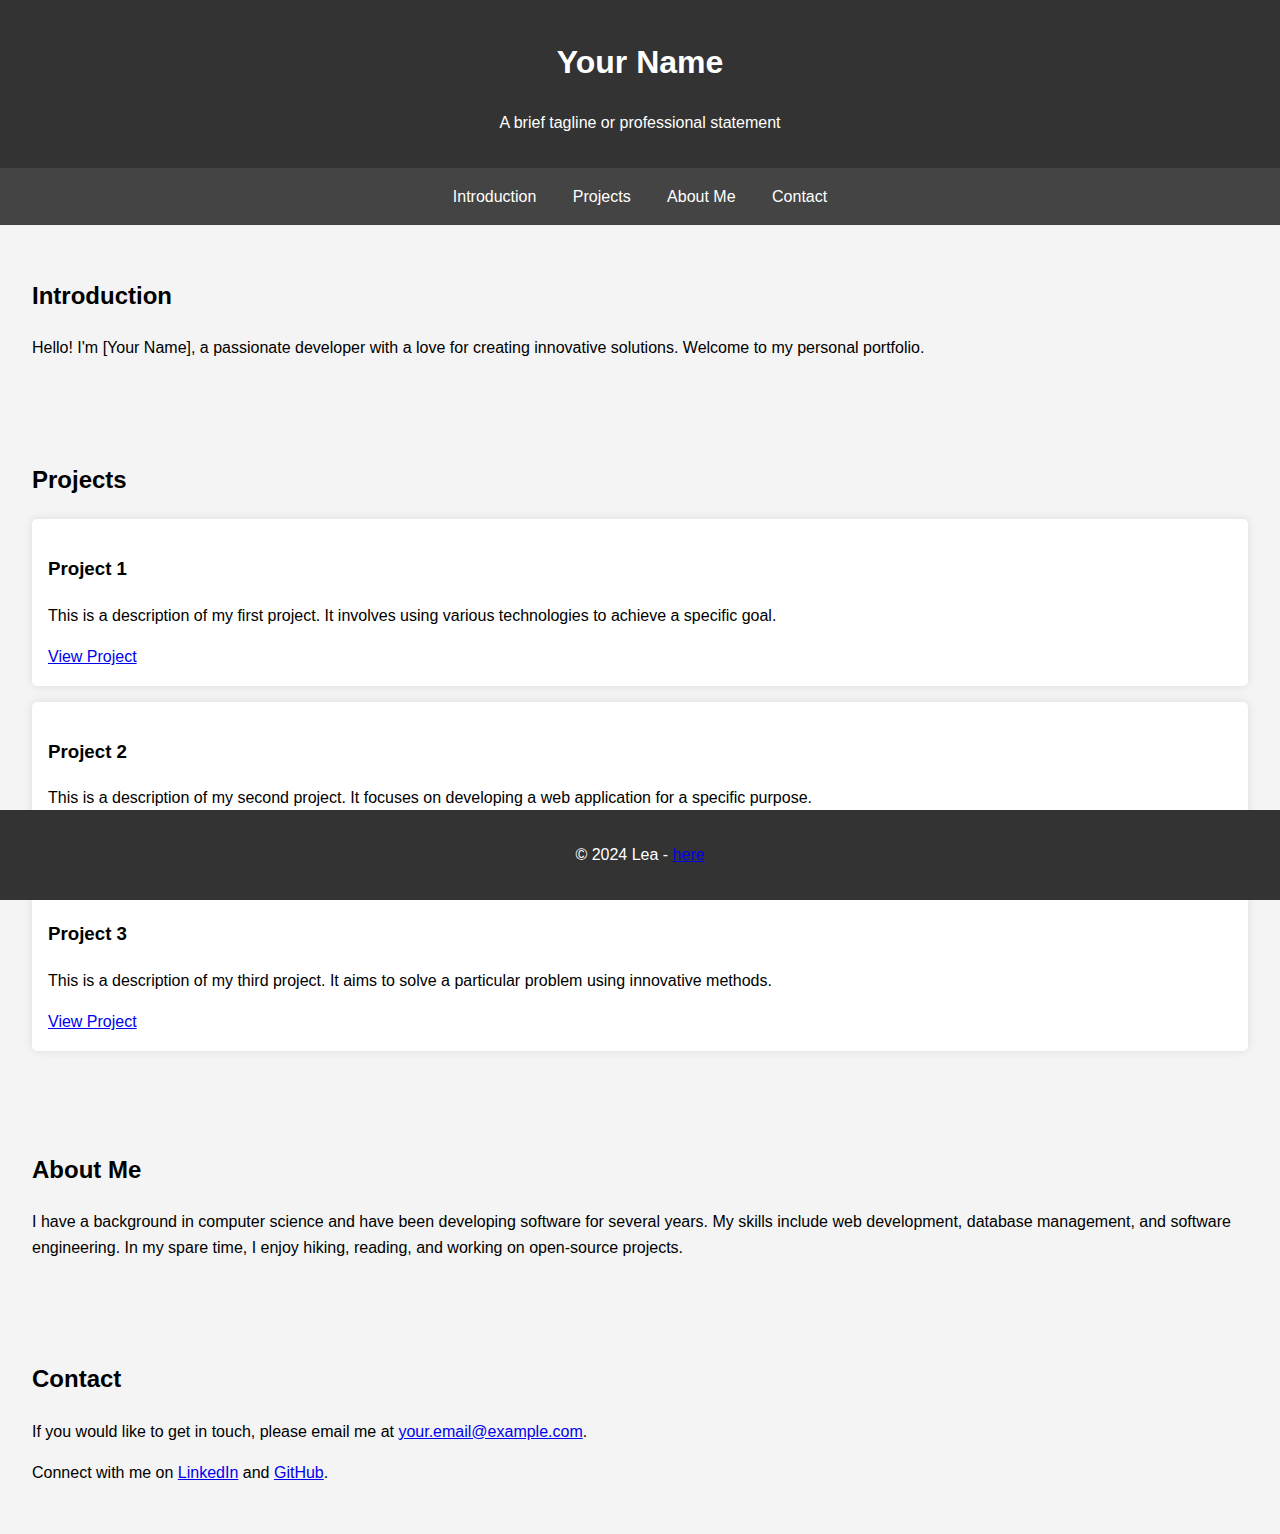
<file: css_basic/index.html>
<!DOCTYPE html>
<html lang="en">
<head>
    <meta charset="utf-8">
    <title>Your Name - Personal Portfolio</title>
    <style>
        body {
            font-family: Arial, sans-serif;
            line-height: 1.6;
            margin: 0;
            padding: 0;
            background-color: #f4f4f4;
        }
        header {
            background: #333;
            color: #fff;
            padding: 1rem 0;
            text-align: center;
        }
        nav ul {
            background: #444;
            color: #fff;
            overflow: hidden;
            padding: 0;
            text-align: center;
            list-style: none;
            margin: 0;
        }
        nav ul li {
            display: inline;
            margin: 0;
        }
        nav ul li a {
            display: inline-block;
            padding: 1rem;
            color: #fff;
            text-decoration: none;
        }
        section {
            padding: 2rem;
        }
        footer {
            text-align: center;
            padding: 1rem 0;
            background: #333;
            color: #fff;
            position: fixed;
            width: 100%;
            bottom: 0;
        }
        .project {
            background: #fff;
            margin: 1rem 0;
            padding: 1rem;
            border-radius: 5px;
            box-shadow: 0 0 10px rgba(0, 0, 0, 0.1);
        }
    </style>
</head>
<body>

<header>
    <h1>Your Name</h1>
    <p>A brief tagline or professional statement</p>
</header>

<nav>
    <ul>
        <li><a href="#introduction">Introduction</a></li>
        <li><a href="#projects">Projects</a></li>
        <li><a href="#about">About Me</a></li>
        <li><a href="#contact">Contact</a></li>
    </ul>
</nav>

<section id="introduction">
    <h2>Introduction</h2>
    <p>Hello! I'm [Your Name], a passionate developer with a love for creating innovative solutions. Welcome to my personal portfolio.</p>
</section>

<section id="projects">
    <h2>Projects</h2>
    <article class="project">
        <h3>Project 1</h3>
        <p>This is a description of my first project. It involves using various technologies to achieve a specific goal.</p>
        <a href="https://github.com/yourusername/project1" target="_blank">View Project</a>
    </article>
    <article class="project">
        <h3>Project 2</h3>
        <p>This is a description of my second project. It focuses on developing a web application for a specific purpose.</p>
        <a href="https://github.com/yourusername/project2" target="_blank">View Project</a>
    </article>
    <article class="project">
        <h3>Project 3</h3>
        <p>This is a description of my third project. It aims to solve a particular problem using innovative methods.</p>
        <a href="https://github.com/yourusername/project3" target="_blank">View Project</a>
    </article>
</section>

<section id="about">
    <h2>About Me</h2>
    <p>I have a background in computer science and have been developing software for several years. My skills include web development, database management, and software engineering. In my spare time, I enjoy hiking, reading, and working on open-source projects.</p>
</section>

<section id="contact">
    <h2>Contact</h2>
    <p>If you would like to get in touch, please email me at <a href="mailto:your.email@example.com">your.email@example.com</a>.</p>
    <p>Connect with me on <a href="https://www.linkedin.com/in/yourprofile" target="_blank">LinkedIn</a> and <a href="https://github.com/yourusername" target="_blank">GitHub</a>.</p>
</section>

<footer>
    <p>&copy; 2024 Lea - <a href="https://yourwebsite.com" target="_blank">here</a></p>
</footer>

</body>
</html>
</file>
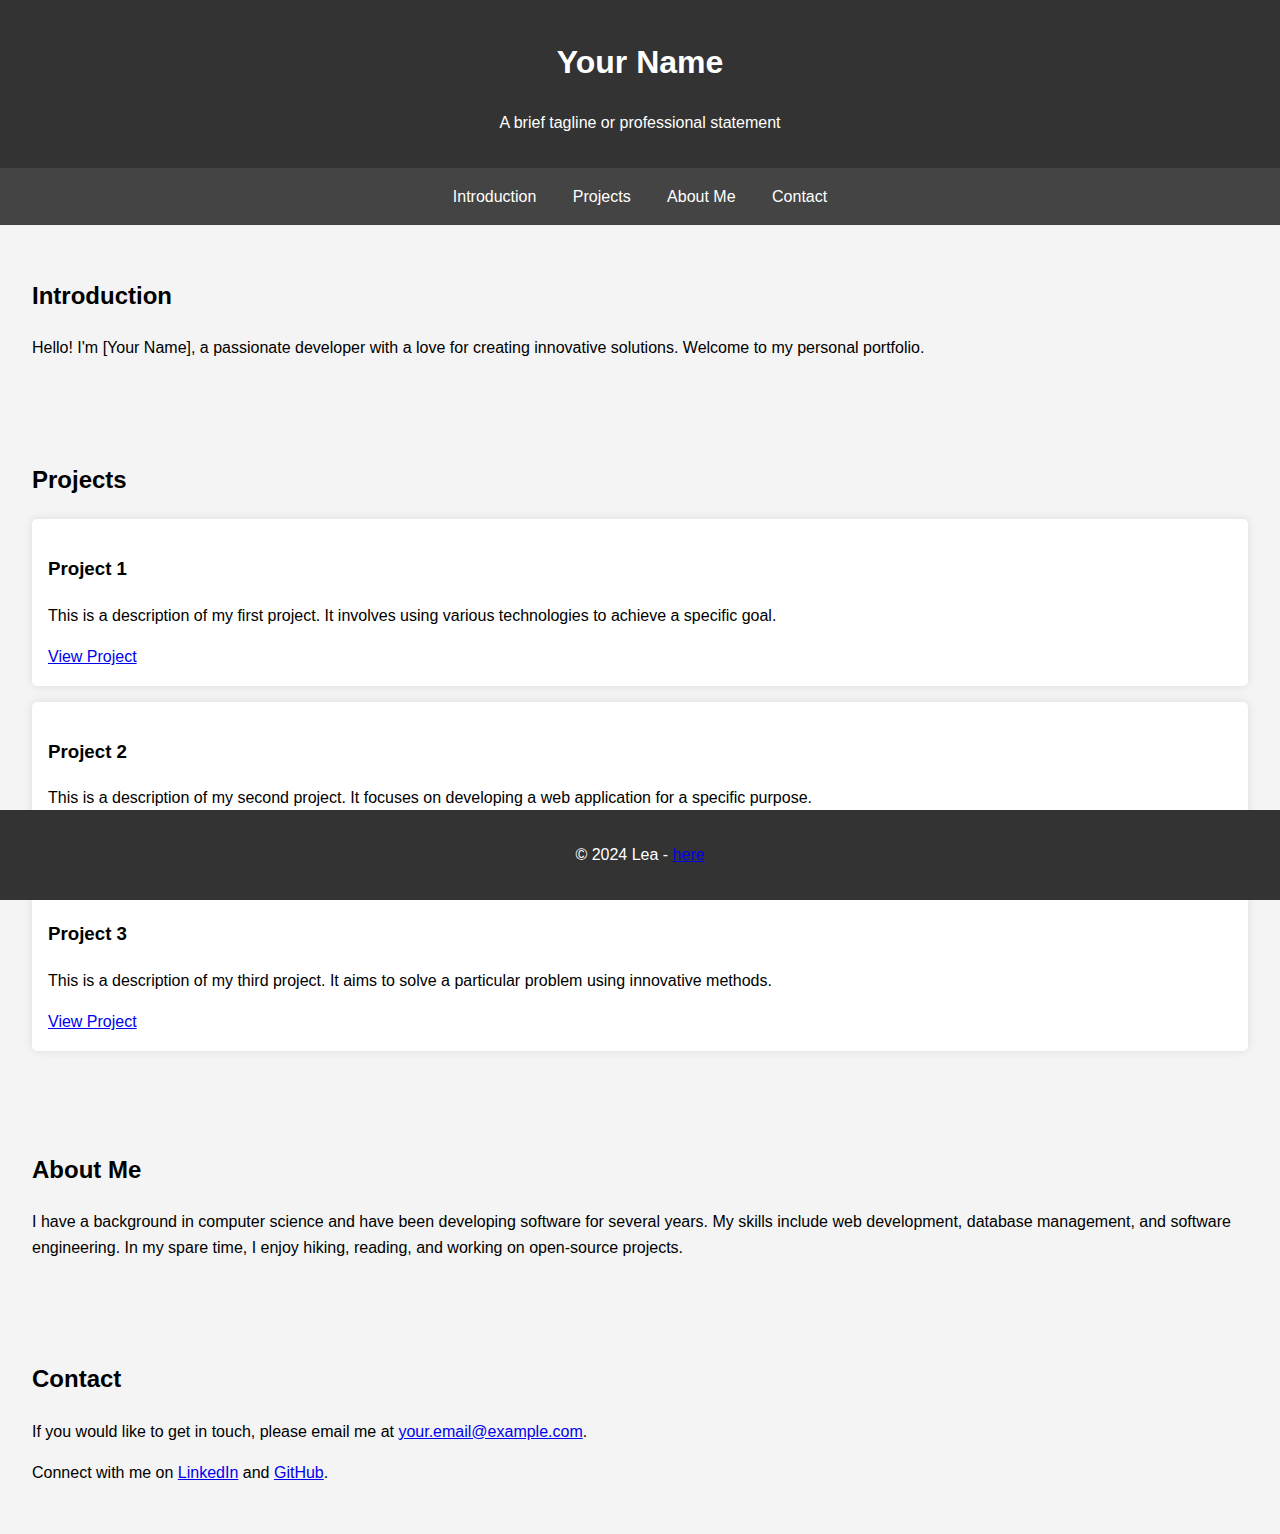
<file: html_basic/index.html>
<!DOCTYPE html>
<html lang="en">
<head>
    <meta charset="utf-8">
    <title>Your Name - Personal Portfolio</title>
    <style>
        body {
            font-family: Arial, sans-serif;
            line-height: 1.6;
            margin: 0;
            padding: 0;
            background-color: #f4f4f4;
        }
        header {
            background: #333;
            color: #fff;
            padding: 1rem 0;
            text-align: center;
        }
        nav ul {
            background: #444;
            color: #fff;
            overflow: hidden;
            padding: 0;
            text-align: center;
            list-style: none;
            margin: 0;
        }
        nav ul li {
            display: inline;
            margin: 0;
        }
        nav ul li a {
            display: inline-block;
            padding: 1rem;
            color: #fff;
            text-decoration: none;
        }
        section {
            padding: 2rem;
        }
        footer {
            text-align: center;
            padding: 1rem 0;
            background: #333;
            color: #fff;
            position: fixed;
            width: 100%;
            bottom: 0;
        }
        .project {
            background: #fff;
            margin: 1rem 0;
            padding: 1rem;
            border-radius: 5px;
            box-shadow: 0 0 10px rgba(0, 0, 0, 0.1);
        }
    </style>
</head>
<body>

<header>
    <h1>Your Name</h1>
    <p>A brief tagline or professional statement</p>
</header>

<nav>
    <ul>
        <li><a href="#introduction">Introduction</a></li>
        <li><a href="#projects">Projects</a></li>
        <li><a href="#about">About Me</a></li>
        <li><a href="#contact">Contact</a></li>
    </ul>
</nav>

<section id="introduction">
    <h2>Introduction</h2>
    <p>Hello! I'm [Your Name], a passionate developer with a love for creating innovative solutions. Welcome to my personal portfolio.</p>
</section>

<section id="projects">
    <h2>Projects</h2>
    <article class="project">
        <h3>Project 1</h3>
        <p>This is a description of my first project. It involves using various technologies to achieve a specific goal.</p>
        <a href="https://github.com/yourusername/project1" target="_blank">View Project</a>
    </article>
    <article class="project">
        <h3>Project 2</h3>
        <p>This is a description of my second project. It focuses on developing a web application for a specific purpose.</p>
        <a href="https://github.com/yourusername/project2" target="_blank">View Project</a>
    </article>
    <article class="project">
        <h3>Project 3</h3>
        <p>This is a description of my third project. It aims to solve a particular problem using innovative methods.</p>
        <a href="https://github.com/yourusername/project3" target="_blank">View Project</a>
    </article>
</section>

<section id="about">
    <h2>About Me</h2>
    <p>I have a background in computer science and have been developing software for several years. My skills include web development, database management, and software engineering. In my spare time, I enjoy hiking, reading, and working on open-source projects.</p>
</section>

<section id="contact">
    <h2>Contact</h2>
    <p>If you would like to get in touch, please email me at <a href="mailto:your.email@example.com">your.email@example.com</a>.</p>
    <p>Connect with me on <a href="https://www.linkedin.com/in/yourprofile" target="_blank">LinkedIn</a> and <a href="https://github.com/yourusername" target="_blank">GitHub</a>.</p>
</section>

<footer>
    <p>&copy; 2024 Lea - <a href="https://yourwebsite.com" target="_blank">here</a></p>
</footer>

</body>
</html>
</file>
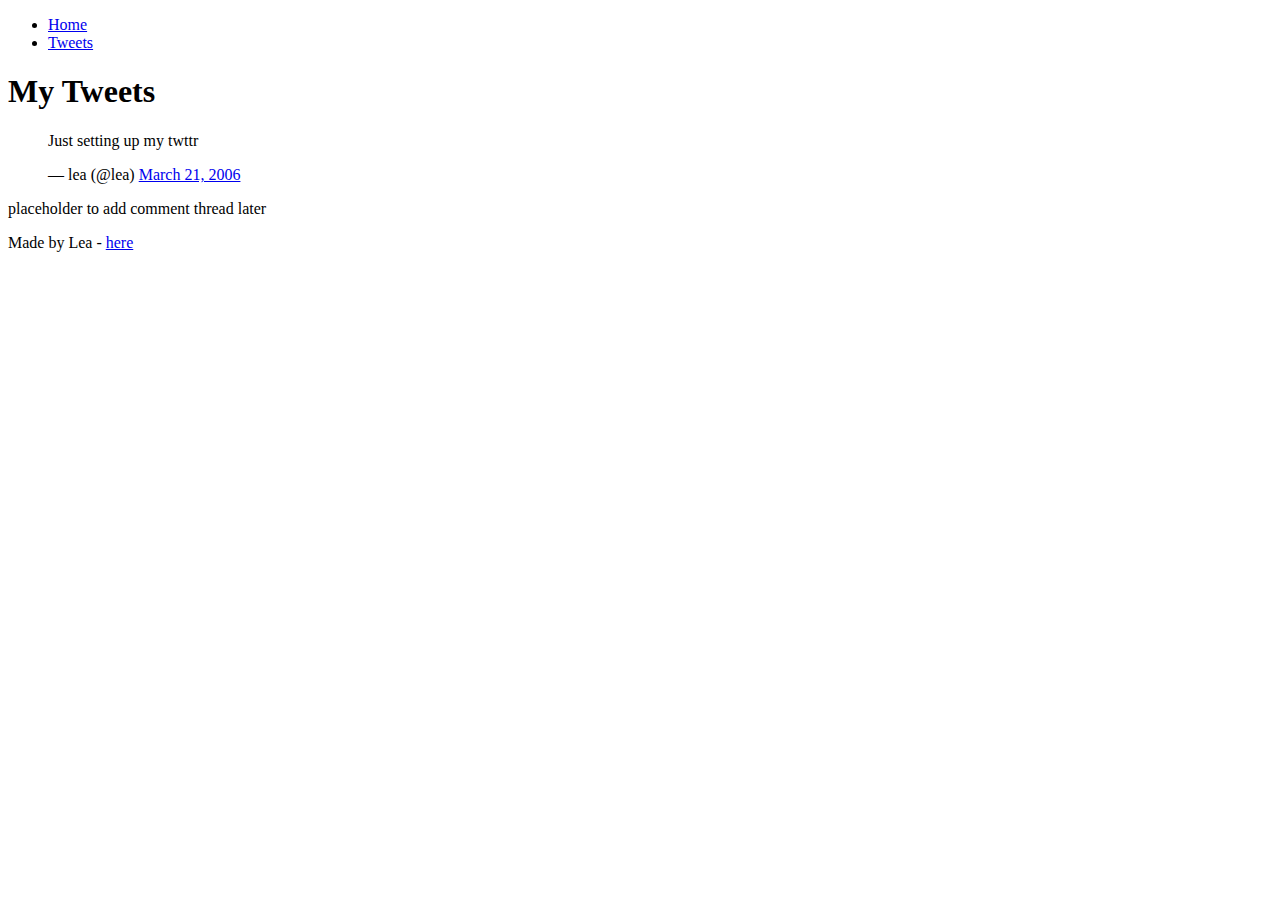
<file: css_basic/tweets.html>
<!DOCTYPE html>
<html>
<head>
    <title>Lea</title>
</head>
<body>
    <header>
        <ul>
            <li><a href="index.html">Home</a></li>
            <li><a href="tweets.html">Tweets</a></li>
        </ul>
    </header>
    <main>
        <article>
            <h1>My Tweets</h1>
            <blockquote class="twitter-tweet">
                <p lang="en" dir="ltr">Just setting up my twttr</p>&mdash; lea (@lea) <a href="https://twitter.com/lea/status/20?ref_src=twsrc%5Etfw">March 21, 2006</a>
            </blockquote> 
            <script async src="https://platform.twitter.com/widgets.js" charset="utf-8"></script>
        </article>
        <aside>
            <p>placeholder to add comment thread later</p>
        </aside>
    </main>
    <footer>
        <p>Made by Lea - <a href="[ANY LINK]" target="_blank">here</a></p>
    </footer>
</body>
</html>
</file>
